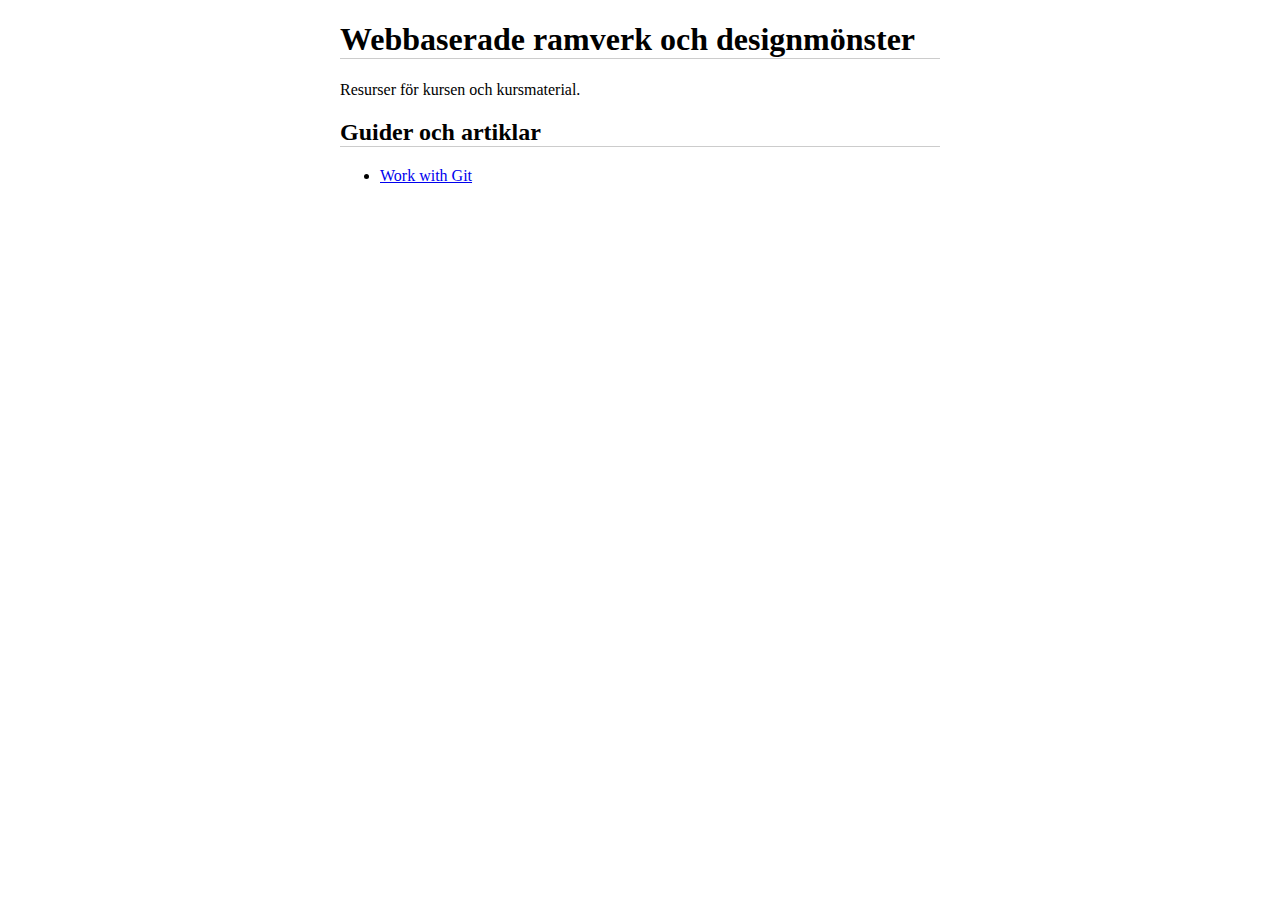
<file: docs/index.html>
<!doctype html>
<html>
  <head>
    <meta charset="utf-8">
    <meta name="generator" content="GitLab Pages">
    <title>Objektorienterade webbteknologier</title>
    <link rel="stylesheet" href="css/style.css">
  </head>
  <body>
    <h1>Webbaserade ramverk och designmönster</h1>

    <p>Resurser för kursen och kursmaterial.</p>

    <h2>Guider och artiklar</h2>

    <ul>
        <li><a href="work-with-git">Work with Git</a></li>
    </ul>


    <!--
    <h2>Lektioner</h2>

    <p>Länkar till resurser för varje lektion.</p>


    <h3>Lektion 00 - Kursintroduktion</h3>

    <p>Introduktion till kursen mvc med kursformalia, innehåll och labbmiljö.</p>

    <p>
        <a href="lecture/L00-kursintro/slide.html">Slide</a> |
        <a href="https://youtu.be/jJZ7pQGeaOI">Video</a>
    </p>

    <h3>Lektion 01 - Klasser och objekt i PHP</h3>

    <p>Introduktion till klasser och objekt i PHP, för att komma igång med grunderna i hur man skapar en klass och instansierar ett objekt. Koncept som objekt i sessioner, namespace och autoloader hanteras.</p>

    <p>
        <a href="lecture/L01-klasser-i-php/slide.html">Slide</a> |
        <a href="https://youtu.be/MV4eC2yKgOE">Video</a>
    </p>

    <h3>Lektion 02 - Objektorientering, webbapplikationer och MVC</h3>

    <p>Del 1/2. Mikael pratar lite allmänt om kursen och sätter sedan in klasser/objekt med designmönstret MVC och Webb-ramverk in i kursens sammanhang och förbereder inför kodgenomgången.</p>

    <p>Del 2/2. Mikael kodar en Dice och en DiceHand i kodabasen som finns till första uppgiften och diskuterar var och hur man bör strukturera sin kod. Kodningssessionen avslutas med ett embryo till en controller-klass Game.</p>

    <p>
        <a href="lecture/L01-objektorientering-webbapplikationer-och-mvc/slide.html">Slide</a> |
        Zoom <a href="https://youtu.be/d5Ev3D6TDag">del 1</a>, <a href="https://youtu.be/DiBiFCtxnSI">del 2</a>
    </p>

    <h3>Lektion 03 - Problemlösning och design av algoritmer för programmerare</h3>

    <p>Om modeller och representation av algoritmer samt generellt om problemlösning. Vi tittar på olika metoder för att lösa problem och strukturera algoritmer när vi bygger program och applikationer. Begrepp som hanteras är bland annat Polya problem solving, top-down, bottom-up, flowchart och pseudocode.</p>

    <p>
        <a href="lecture/L02-algorithms/slide.html">Slide</a> |
        <a href="https://youtu.be/RJ5HKgZZs6w">Video</a>
    </p>
-->

  </body>
</html>
</file>
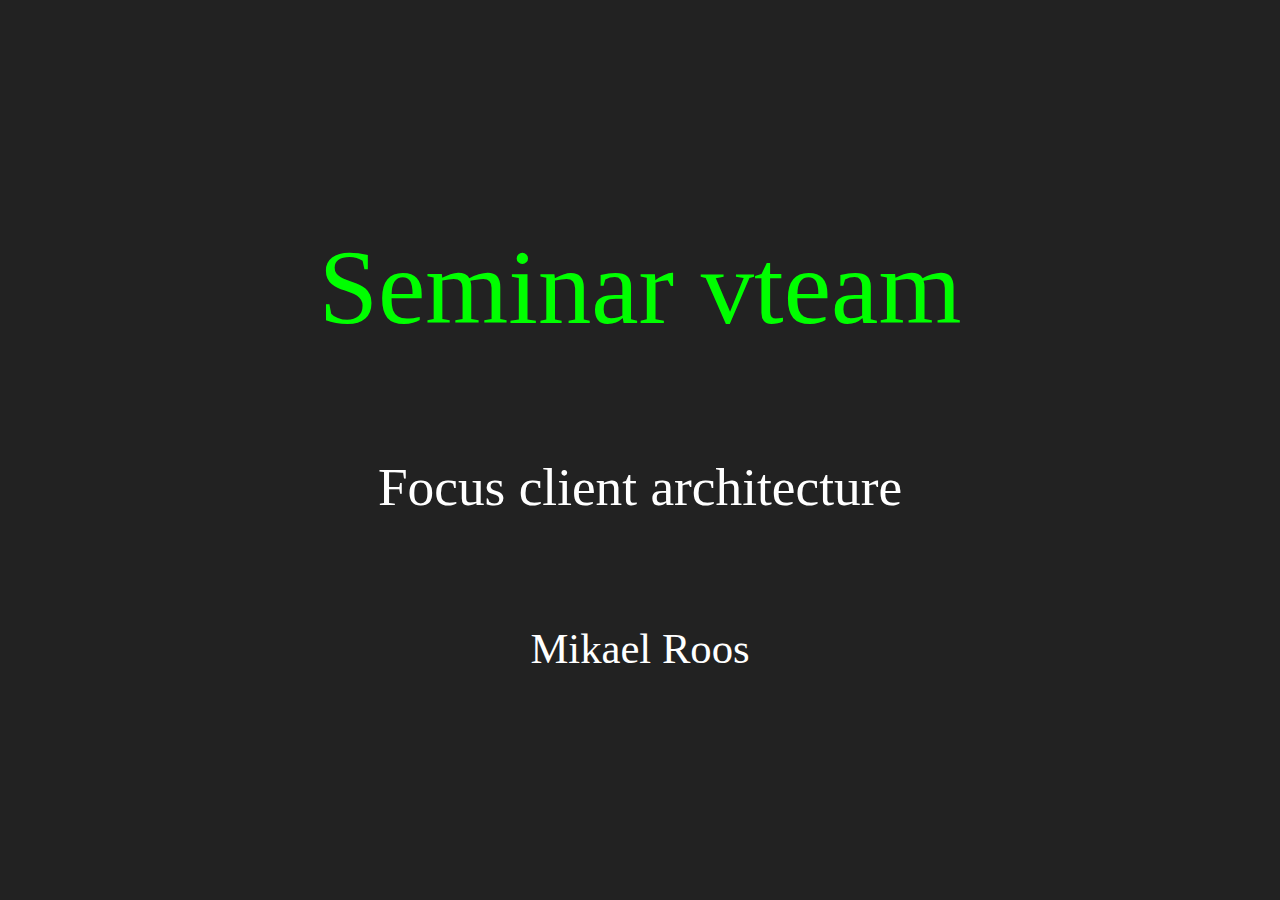
<file: docs/lecture/L03-seminar/slide3.html>
<!doctype html>
<html class="theme-5">
<meta charset="utf-8" />
<link href="../html-slideshow.bundle.min.css" rel="stylesheet" />
<link href="../style.css" rel="stylesheet" />
<!-- <script src="https://dbwebb.se/cdn/js/html-slideshow_v1.1.0.bundle.min.js"></script> -->
<script src="../html-slideshow.bundle.min.js"></script>

<title>Seminar vteam w3</title>

<script data-role="slide" type="text/html" data-markdown class="titlepage center">
# Seminar vteam 
## Focus client architecture
### Mikael Roos
</script>



<script data-role="slide" type="text/html" data-markdown>
# Agenda

* Architecture overview
* Client side
    * Applications
    * Architecture
    * Techniques
* Docker
* What programming languages to learn
* Softer issues on team work

</script>



<script data-role="slide" type="text/html" data-markdown class="titlepage center">
# Architecture
</script>



<script data-role="slide" type="text/html" data-markdown class="center full">
<figure>
<img style="background-color: white; padding: 8px;" width="1400px" src="img/overview-architecture.png">
</figure>
</script>



<script data-role="slide" type="text/html" data-markdown class="center full">
<figure>
<img style="background-color: white; padding: 1em;" width="1600px" src="img/mvc.png">
</figure>
</script>



<script data-role="slide" type="text/html" data-markdown class="center full">
<figure>
<img width="1600px" src="img/backend.png">
</figure>
</script>



<script data-role="slide" type="text/html" data-markdown class="center full">
<!-- Redraw this as a microservice architecture instead, with or without events -->
<figure>
<img style="background-color: white; padding: 8px;" width="1600px" src="img/backend-architecture.png">
</figure>
</script>



<script data-role="slide" type="text/html" data-markdown class="titlepage center">
# Client side applications
</script>



<script data-role="slide" type="text/html" data-markdown>
# Clients

* Company admin web site
* End-customer web site
* App to rent a bike
* Bicycle brain
* Simulation

</script>



<script data-role="slide" type="text/html" data-markdown>
# Company admin web site

* Manage end-customers
* Manage cycles
* Manage citys
* Manage map zones
* Runtime view of system
* View log of travels
* Manage bills

</script>



<script data-role="slide" type="text/html" data-markdown>
# End-customer web site

* Manage personal details
* View log of travels
* Manage bills

</script>



<script data-role="slide" type="text/html" data-markdown>
# App to rent a bike

* Rent a bike
* Ride it
* Leave back the bike
* View rides

</script>



<script data-role="slide" type="text/html" data-markdown>
# Bicycle brain

* Manages the individual cycle
* Sends events on its status

</script>



<script data-role="slide" type="text/html" data-markdown>
# Simulation

* The system should contain x000 cycles and some cities
* Simulate that end-customers rents bikes and performe rides
* View real-time events on the map and system logs
* How much traffic can the system cope with?

</script>



<script data-role="slide" type="text/html" data-markdown class="titlepage center">
# Client architecture
</script>



<script data-role="slide" type="text/html" data-markdown>
# Client architecture 

Sketch an architecture for each client subsystem

* Make text and drawings to understand the subsystem

</script>



<script data-role="slide" type="text/html" data-markdown>
# Write text 

* Summarize the purpose of the client
* Pinpoint the features it has

</script>



<script data-role="slide" type="text/html" data-markdown>
# Use case scenario 

* Visualize the text
* Draw a usecase scenario how the user interacts with the client,
    * and/or how the client interacts with the system
* Flowcharts perhaps, or not?
* Are there any important APIs?
* To what other subsystems does the client connect?

</script>



<script data-role="slide" type="text/html" data-markdown>
# Sketch user interface 

* Show each "page" and what the user can do on it
* How are the pages connected?
* Create a prototype

</script>

<!-- Fixa bilder -->

<script data-role="slide" type="text/html" data-markdown class="titlepage center">
# Client technologies
</script>



<script data-role="slide" type="text/html" data-markdown>
# Web site

* Web classic (server rendered pages)
    * MVC - PHP plain/SSG/Symfony, Node express, Python Flask
* Single page application/SPA (load it all on the browser)
    * JS/Fetch, React, Vue, Mithril

</script>



<script data-role="slide" type="text/html" data-markdown>
# Desktop application

* Electron HTML/CSS/JS framework (desktop)

</script>



<script data-role="slide" type="text/html" data-markdown>
# Mobile app

* Web responsive
* Single page application/SPA
* Progressive web app/PWA
* Hybrid web apps
    * Ionic/Cordova (compile down to native, cross platform)
    * React native
* Native apps
    * Java/JavaFX, Objective-C/Swift, C#/.NET

</script>



<script data-role="slide" type="text/html" data-markdown>
# Simulation

* Python
* Node
* Bash
* PHP
* Program running in terminal or as a service/server?

</script>



<script data-role="slide" type="text/html" data-markdown class="titlepage center">
# Docker
</script>



<script data-role="slide" type="text/html" data-markdown>
# Docker

* A repo with example
    * https://gitlab.com/mikael-roos/docker

</script>



<script data-role="slide" type="text/html" data-markdown class="titlepage center">
# Popular techniques
## What does the industry wants?
</script>



<script data-role="slide" type="text/html" data-markdown>
# To choose technology

* What programming language should we learn?

> "Learn about programming languages, use some and practice how to learn a new language."

</script>



<script data-role="slide" type="text/html" data-markdown>
# Platsbanken

* [PHP](https://arbetsformedlingen.se/platsbanken/annonser?q=PHP)
* [JavaScript](https://arbetsformedlingen.se/platsbanken/annonser?q=JavaScript)
* [Node](https://arbetsformedlingen.se/platsbanken/annonser?q=Node)
* [C#](https://arbetsformedlingen.se/platsbanken/annonser?q=C%23)
* [.NET](https://arbetsformedlingen.se/platsbanken/annonser?q=.NET)
* [Python](https://arbetsformedlingen.se/platsbanken/annonser?q=python)
* [Java](https://arbetsformedlingen.se/platsbanken/annonser?q=java)
* [C++](https://arbetsformedlingen.se/platsbanken/annonser?q=C%2B%2B)
* [Bash](https://arbetsformedlingen.se/platsbanken/annonser?q=bash)

</script>



<script data-role="slide" type="text/html" data-markdown class="titlepage center">
# Softer issues
## Team work
</script>



<script data-role="slide" type="text/html" data-markdown>
# What skills are needed?

* What is lacking on the newly examined programmers? 

[The view from a team leader with staff responsibility on a larger software product/service company](https://gist.github.com/mosbth/76a4d7a503e45692d28c4c0dcd029703)

* How does the industry want to organise in teams? 

[Martin Mazur - Dagens Industri IT & Strategy](https://www.linkedin.com/feed/update/urn:li:activity:6861311477781970944/). The companies wants effective teams and workers who has their own opinion.

</script>



<script data-role="slide" type="text/html" data-markdown>
# Lästips The Deadline

* The Deadline: A Novel About Project Management
* [Läs om boken](https://wiki.c2.com/?TheDeadline).

</script>



<script data-role="slide" type="text/html" data-markdown class="titlepage center">
# The end
</script>



<script data-role="slide" type="text/html" data-markdown>
</script>


<!--
<script data-role="slide" type="text/html" data-markdown>
# Skillnad 10x på programmerare?

> "[A good programmer can be as 10X times more productive than a mediocre one](https://softwareengineering.stackexchange.com/questions/179616/a-good-programmer-can-be-as-10x-times-more-productive-than-a-mediocre-one)"

* Stämmer det?
* Hur hanterar man det?

* [Individual Productivity Variation in Software Development](https://www.construx.com/blog/productivity-variations-among-software-developers-and-teams-the-origin-of-10x/)
* [Origins of 10X - How Valid is the Underlying Research?](https://www.construx.com/blog/the-origins-of-10x-how-valid-is-the-underlying-research/)

</script>



<script data-role="slide" type="text/html" data-markdown>
# Hjältar - behövs de?

* Vad är en hjälte i ett programmeringsprojekt?

> "Det här håller inte, vi tar och skriver om kärnan över helgen."

</script>



<script data-role="slide" type="text/html" data-markdown>
# Tips

* Lär känna ditt team
* Håll ihop teamet
* Försök skapa effektiva team
* Det finns 10x och 1x - hantera det
* Hjältar behövs ibland, men försök undvika att använda det kortet, risk att teamet tar skada, hjältarna bränns upp, individualisterna flyttar på sig

</script>



<script data-role="slide" type="text/html" data-markdown>
# Råd

* x10 - håll ihop ditt team och dra nytta av dem, undvik att bli hjälten som bränns ut
* x1 - lär dig ett fåtal tekniker väldigt bra, bidra till teamet på olika sätt
* Teamleader - Håll ihop teamet i vått och torrt, ge utrymme och bygg för ansvarstagande och kundfokus
* Chef - Se till att dina teamleader har utrymme att lyckas och misslyckas
* Produktledare - försök knyta ihop kundens önskemål med teamets kunnande
* Ta fight på rätt plats på rätt sätt, integritet

</script>

-->

</html>
</file>
<file: docs/css/style.css>
body {
    margin: 8px auto;
    max-width: 600px;
}

h1 {
    border-bottom: 1px double #ccc;
}

h2 {
    border-bottom: 1px solid #ccc;
}
</file>
<file: docs/lecture/style.css>
/*
.theme-5 #slide .titlepage h1 {
    margin-bottom: 1em;
}
*/

/* * #slide {
  left: 14%;
  right: 2%;
} */

/*
#slide {
  right: 14%;
  left: 2%;
}

h1 ~ h2 {
    margin-bottom: 2em;
}

li {
    margin-bottom: 0.5em;
}

li ul {
    margin-top: 0.5em;
}

blockquote {
    border-left: 1px solid #666;
    padding-left: 0.5em;
}

.footnote {
    font-size: 0.6em;
    border-top: 1px solid #999;
    padding-top: 0.5em;
}
*/
</file>
<file: docs/lecture/html-slideshow.bundle.min.css>
.hljs{display:block;overflow-x:auto;padding:.5em;background:#f0f0f0;-webkit-text-size-adjust:none}.hljs,.hljs-subst,.hljs-tag .hljs-title,.nginx .hljs-title{color:#000}.apache .hljs-cbracket,.apache .hljs-tag,.asciidoc .hljs-header,.bash .hljs-variable,.coffeescript .hljs-attribute,.django .hljs-variable,.erlang_repl .hljs-function_or_atom,.haml .hljs-symbol,.hljs-addition,.hljs-constant,.hljs-flow,.hljs-name,.hljs-parent,.hljs-pragma,.hljs-preprocessor,.hljs-rule .hljs-value,.hljs-stream,.hljs-string,.hljs-tag .hljs-value,.hljs-template_tag,.hljs-title,.markdown .hljs-header,.pf .hljs-variable,.ruby .hljs-symbol,.ruby .hljs-symbol .hljs-string,.smalltalk .hljs-class,.tex .hljs-command,.tex .hljs-special,.tp .hljs-variable{color:#800}.asciidoc .hljs-blockquote,.diff .hljs-header,.hljs-annotation,.hljs-chunk,.hljs-comment,.markdown .hljs-blockquote,.smartquote{color:#888}.asciidoc .hljs-bullet,.asciidoc .hljs-link_url,.go .hljs-constant,.hljs-change,.hljs-date,.hljs-hexcolor,.hljs-literal,.hljs-number,.hljs-regexp,.lasso .hljs-variable,.makefile .hljs-variable,.markdown .hljs-bullet,.markdown .hljs-link_url,.smalltalk .hljs-char,.smalltalk .hljs-symbol{color:#080}.apache .hljs-sqbracket,.asciidoc .hljs-attribute,.asciidoc .hljs-link_label,.clojure .hljs-attribute,.coffeescript .hljs-property,.erlang_repl .hljs-reserved,.haml .hljs-bullet,.hljs-array,.hljs-attr_selector,.hljs-decorator,.hljs-deletion,.hljs-doctype,.hljs-envvar,.hljs-filter .hljs-argument,.hljs-important,.hljs-label,.hljs-localvars,.hljs-phony,.hljs-pi,.hljs-prompt,.hljs-pseudo,.hljs-shebang,.lasso .hljs-attribute,.markdown .hljs-link_label,.nginx .hljs-built_in,.ruby .hljs-string,.tex .hljs-formula,.vhdl .hljs-attribute{color:#88f}.apache .hljs-tag,.asciidoc .hljs-strong,.bash .hljs-variable,.css .hljs-tag,.hljs-built_in,.hljs-doctag,.hljs-id,.hljs-keyword,.hljs-request,.hljs-status,.hljs-title,.hljs-type,.hljs-typename,.hljs-winutils,.markdown .hljs-strong,.pf .hljs-variable,.smalltalk .hljs-class,.tex .hljs-command,.tp .hljs-data,.tp .hljs-io{font-weight:700}.asciidoc .hljs-emphasis,.markdown .hljs-emphasis,.tp .hljs-units{font-style:italic}.nginx .hljs-built_in{font-weight:400}.coffeescript .javascript,.javascript .xml,.lasso .markup,.tex .hljs-formula,.xml .css,.xml .hljs-cdata,.xml .javascript,.xml .vbscript{opacity:.5}.hljs-comment{color:#8e908c}.css .hljs-class,.css .hljs-id,.css .hljs-pseudo,.hljs-attribute,.hljs-regexp,.hljs-tag,.hljs-variable,.html .hljs-doctype,.ruby .hljs-constant,.xml .hljs-doctype,.xml .hljs-pi,.xml .hljs-tag .hljs-title{color:#c82829}.hljs-built_in,.hljs-constant,.hljs-literal,.hljs-number,.hljs-params,.hljs-pragma,.hljs-preprocessor{color:#f5871f}.css .hljs-rule .hljs-attribute,.ruby .hljs-class .hljs-title{color:#eab700}.hljs-header,.hljs-inheritance,.hljs-name,.hljs-string,.hljs-value,.ruby .hljs-symbol,.xml .hljs-cdata{color:#718c00}.css .hljs-hexcolor,.hljs-title{color:#3e999f}.coffeescript .hljs-title,.hljs-function,.javascript .hljs-title,.perl .hljs-sub,.python .hljs-decorator,.python .hljs-title,.ruby .hljs-function .hljs-title,.ruby .hljs-title .hljs-keyword{color:#4271ae}.hljs-keyword,.javascript .hljs-function{color:#8959a8}.hljs{display:block;overflow-x:auto;background:#fff;color:#4d4d4c;padding:.5em;-webkit-text-size-adjust:none}.coffeescript .javascript,.javascript .xml,.tex .hljs-formula,.xml .css,.xml .hljs-cdata,.xml .javascript,.xml .vbscript{opacity:.5}body{margin:0;background-color:#000;text-rendering:optimizeLegibility;-webkit-font-smoothing:antialiased;-moz-osx-font-smoothing:grayscale;-moz-font-feature-settings:'liga','kern'}h1,h2,h3{text-align:left;font-weight:100}h1{font-size:80pt}h2{font-size:40pt}h3{font-size:32pt}ul{-webkit-padding-start:36pt;-moz-padding-start:36pt;text-align:left}li{margin-bottom:42pt}p{text-align:left}pre{font-size:24pt;text-align:left;line-height:1.4;padding:.5em;overflow:auto;max-height:768px}table{border-collapse:collapse;margin-bottom:1.5em}td,th{border:1px solid #fff;padding:.1em .5em}th{border-bottom:1px double #fff}a{color:inherit}figcaption{font-style:italic;font-size:smaller}#objects{position:absolute;top:50%;right:8%;left:8%;-webkit-transform:translate(0,-50%);-moz-transform:translate(0,-50%);-ms-transform:translate(0,-50%)}#objects.full{right:0;left:0}#objects>:first-child{margin-top:0}#objects>:last-child{margin-bottom:0}#slide,.theme-1 #slide{position:absolute;top:0;right:8%;bottom:0;left:8%;overflow:hidden;background-color:#f07575;background-image:-webkit-linear-gradient(top,#020202,#261c40 50%,#6e687f);background-image:-moz-linear-gradient(top,#020202,#261c40 50%,#6e687f);background-image:-ms-linear-gradient(top,#020202,#261c40 50%,#6e687f);color:#fff;font-family:helvetica,sans-serif;font-size:38pt;font-weight:200}#slide pre,.theme-1 #slide pre{background-color:#111}.theme-2 #slide{background-color:#fff;background-image:none;color:#222}.theme-2 #slide pre{background-color:#ddd}.theme-3 #slide{background-color:#111;background-image:none}.theme-3 #slide pre{background-color:#333}.theme-4 #slide{background-color:#111;background-image:none;font-family:monospace;color:#0f0}.theme-4 #slide h1{border-bottom:2px solid #0f0}.theme-4 #slide ul{list-style-type:none}.theme-4 #slide li:before{content:"$ "}.theme-4 #slide ul li ul li:before{content:"- "}.theme-4 #slide pre{background-color:#333}.theme-5 #slide,.theme-6 #slide{right:0;left:0;background-color:#222;background-image:none;font-family:Verdana}.theme-5 #slide h1,.theme-6 #slide h1{border-bottom:2px solid #0f0;margin-bottom:.7em}.theme-5 #slide pre,.theme-6 #slide pre{background-color:#333}.theme-5 #slide .titlepage h1,.theme-6 #slide .titlepage h1{color:#0f0;margin-bottom:1em;border:none}.theme-5 #slide .titlepage h1 figure,.theme-5 #slide .titlepage h1 h1,.theme-5 #slide .titlepage h1 h2,.theme-5 #slide .titlepage h1 h3,.theme-5 #slide .titlepage h1 p,.theme-6 #slide .titlepage h1 figure,.theme-6 #slide .titlepage h1 h1,.theme-6 #slide .titlepage h1 h2,.theme-6 #slide .titlepage h1 h3,.theme-6 #slide .titlepage h1 p{text-align:center}.theme-6 #slide{right:14%;left:2%}.center figure,.center h1,.center h2,.center h3,.center p{text-align:center}.slide-b figure,.slide-b h1,.slide-b h2,.slide-b h3,.slide-b p{text-align:center}h1~h2{margin-bottom:2em}li{margin-bottom:.5em}li ul{margin-top:.5em}blockquote{border-left:1px solid #666;padding-left:.5em}.footnote{font-size:.6em;border-top:1px solid #999;padding-top:.5em}.right{float:right}.left{float:left}figure{margin:0}
</file>
